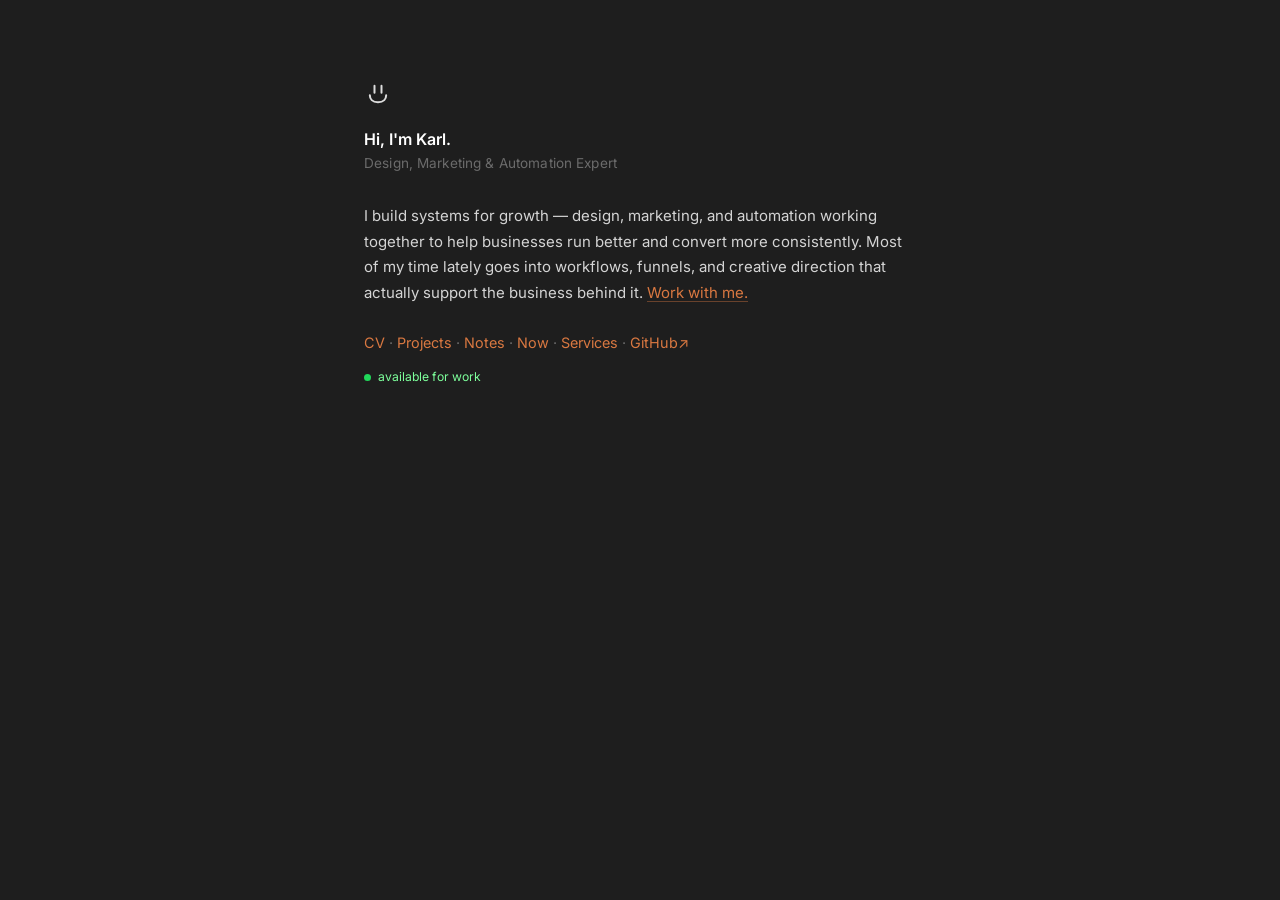
<file: index.html>
<!DOCTYPE html>
<html lang="en">
<head>
  <meta charset="UTF-8"/>
  <meta name="viewport" content="width=device-width, initial-scale=1.0"/>
  <meta name="theme-color" content="#1e1e1e"/>
  <meta name="description" content="Karl Jude M. — Automation Expert • Creative & Marketing Lead based in Pampanga, PH."/>
  <title>Karl Jude M.</title>
  <link rel="icon" href="/favicon.svg" type="image/svg+xml"/>
  <!-- Open Graph -->
  <meta property="og:type"        content="website"/>
  <meta property="og:url"         content="https://karljde.com"/>
  <meta property="og:title"       content="Karl Jude M."/>
  <meta property="og:description" content="Design, Marketing &amp; Automation Expert based in Pampanga, PH."/>
  <meta property="og:image"       content="https://karljde.com/media/og-image.png"/>
  <meta property="og:image:width" content="1200"/>
  <meta property="og:image:height" content="630"/>
  <!-- Twitter Card -->
  <meta name="twitter:card"        content="summary_large_image"/>
  <meta name="twitter:title"       content="Karl Jude M."/>
  <meta name="twitter:description" content="Design, Marketing &amp; Automation Expert based in Pampanga, PH."/>
  <meta name="twitter:image"       content="https://karljde.com/media/og-image.png"/>
  <link rel="preconnect" href="https://fonts.googleapis.com"/>
  <link rel="preconnect" href="https://fonts.gstatic.com" crossorigin/>
  <link href="https://fonts.googleapis.com/css2?family=Inter:wght@300;400;500&display=swap" rel="stylesheet"/>
  <link rel="stylesheet" href="css/style.css?v=38d8a9d9a0b6"/>
</head>
<body>
<div class="site">

  <!-- ═══════════════════════════════════
       HOME
  ═══════════════════════════════════ -->
  <div class="page active" id="page-home">
    <div class="home-icon">
      <svg class="peace-once" viewBox="0 0 24 24" fill="none" width="28" height="28">
        <path d="M9 11V5M15 11V5M5 13c0 3 2 6 7 6s7-3 7-6"
          stroke="#dcdcdc" stroke-width="1.7"
          stroke-linecap="round" stroke-linejoin="round"/>
      </svg>
    </div>
    <h1>Hi, I'm Karl.</h1>
    <p class="subtitle">Design, Marketing &amp; Automation Expert</p>
    <p>
      I build systems for growth — design, marketing, and automation working together
      to help businesses run better and convert more consistently. Most of my time lately
      goes into workflows, funnels, and creative direction that actually support the
      business behind it. <a href="mailto:karljudemagbanlag@gmail.com">Work with me.</a>
    </p>
    <nav>
      <a href="/cv" data-route="cv">CV</a><span class="sep"> · </span>
      <a href="/projects" data-route="projects">Projects</a><span class="sep"> · </span>
      <a href="/notes" data-route="notes">Notes</a><span class="sep"> · </span>
      <a href="/now" data-route="now">Now</a><span class="sep"> · </span>
      <a href="/services" data-route="services">Services</a><span class="sep"> · </span>
      <a href="https://github.com/krljde" target="_blank" rel="noopener noreferrer">GitHub↗</a>
    </nav>
    <div class="home-availability">
      <span class="home-availability-dot"></span>
      <span class="home-availability-text">available for work</span>
    </div>
  </div>

  <!-- ═══════════════════════════════════
       CV
  ═══════════════════════════════════ -->
  <div class="page" id="page-cv">
    <a href="/" class="back" data-route="home">← Karl Jude M.</a>
    <h1>Karl Jude M.</h1>
    <div class="subtitle">Curriculum Vitae</div>

    <div class="cv-intro">
      <p>
        I work across design, marketing, and automation — building systems that help
        businesses grow, operate better, and present themselves more clearly. My background
        started in IT, moved through support and freelance creative work, and eventually
        grew into a mix of systems thinking, creative direction, and marketing execution.
      </p>
    </div>

    <div class="cv-year-heading">Present</div>
    <p class="cv-body-text">
      Doing creative and marketing work, including projects with
      <a href="https://www.adreomontessori.com" target="_blank" rel="noopener noreferrer">Adreo Montessori</a>.
      Lately spending more time on automation — building with n8n and Zapier &amp; seeing
      how far workflows can go for small businesses.
    </p>

    <div class="cv-year-heading">2025</div>
    <p class="cv-body-text">
      Studied sales process and media buying. Started taking paid traffic seriously
      alongside organic strategy.
    </p>

    <div class="cv-year-heading">2024</div>
    <p class="cv-body-text">
      Joined <a href="https://www.adreomontessori.com" target="_blank" rel="noopener noreferrer">Adreo Montessori</a>
      as their Marketing Lead, Creative Lead, and GHL expert. First full-time in-house role
      after years of freelancing. Responsible for brand identity, enrollment KPIs, and every
      creative touchpoint from stationery to digital funnels.
    </p>

    <div class="cv-year-heading">2022 – 2023</div>
    <p class="cv-body-text">
      Took graphic design more seriously while continuing to freelance, and began turning
      photography and cinematography into paid work. Steady growth in client base — pediatricians,
      restaurants, and product startups.
    </p>

    <div class="cv-year-heading">2021</div>
    <p class="cv-body-text">
      Went full freelance as a Social Media Manager. Grew one client from zero to 7,000+
      followers and converted 80% of that audience into recurring monthly clients — zero ad
      spend. That result is still the one I'm most proud of.
    </p>

    <div class="cv-year-heading">2020</div>
    <p class="cv-body-text">
      Worked as a Tech Customer Service Representative at Sutherland, Clark. Fast-paced BPO
      environment — taught me a lot about systems, troubleshooting, and staying calm with people.
    </p>

    <div class="cv-year-heading">2019</div>
    <p class="cv-body-text">
      Took a gap year. The pandemic made job hunting nearly impossible, so I used the time
      to get serious about photography and cinematography. What started as a hobby started
      to feel like a direction.
    </p>

    <div class="cv-year-heading">2018</div>
    <p class="cv-body-text">
      Graduated with a BS in Information Technology from STI College. The IT foundation
      ended up being more useful than expected — just not in the way I planned.
    </p>
  </div>

  <!-- ═══════════════════════════════════
       PROJECTS
  ═══════════════════════════════════ -->
  <div class="page" id="page-projects">
    <a href="/" class="back" data-route="home">← Karl Jude M.</a>
    <h1>Projects</h1>
    <p class="muted section-lede">Things I've built, shipped, or been part of.</p>
    <div id="projects-list"><div class="loading">Loading…</div></div>
  </div>

  <!-- ═══════════════════════════════════
       NOTES
  ═══════════════════════════════════ -->
  <div class="page" id="page-notes">
    <a href="/" class="back" data-route="home">← Karl Jude M.</a>
    <h1>Notes</h1>
    <p class="muted section-lede">Things I'm thinking through. Published from my Obsidian second brain.</p>
    <div id="notes-list"><div class="loading">Loading…</div></div>
  </div>

  <!-- ═══════════════════════════════════
       NOW
  ═══════════════════════════════════ -->
  <div class="page" id="page-now">
    <a href="/" class="back" data-route="home">← Karl Jude M.</a>
    <h1>Now</h1>
    <div class="now-intro">
      <p>
        This page should be like a quick update I'd give a friend when they ask,
        "What's new with you?" It's a simple way to share what I'm focused on —
        projects, interests, or life updates — without the noise of social media.
      </p>
    </div>
    <div id="now-list"><div class="loading">Loading…</div></div>
  </div>

  <!-- ═══════════════════════════════════
       SERVICES
  ═══════════════════════════════════ -->
  <div class="page" id="page-services">
    <a href="/" class="back" data-route="home">← Karl Jude M.</a>
    <h1>What I Do</h1>
    <p class="services-intro">
      I work across creative and systems —<br/>
      the part that makes people notice,<br/>
      and the part that makes everything run properly after.
    </p>
    <div>
      <div class="service-row">
        <div class="service-name">Creative Direction</div>
        <p class="service-desc">Brand identity, art direction, visual thinking.<br/>Figuring out how something should look and feel — and keeping it consistent.</p>
      </div>
      <div class="service-row">
        <div class="service-name">Design — Digital &amp; Physical</div>
        <p class="service-desc">Social assets, websites, and printed materials.<br/>Things that are clear, usable, and made to last.</p>
      </div>
      <div class="service-row">
        <div class="service-name">Growth &amp; Funnels</div>
        <p class="service-desc">Organic strategy, ads, and funnel builds.<br/>Less about content, more about how everything connects and converts.</p>
      </div>
      <div class="service-row">
        <div class="service-name">Automation &amp; Workflows</div>
        <p class="service-desc">n8n, GoHighLevel, Zapier.<br/>Setting up systems so leads don't get lost and follow-ups happen as they should.</p>
      </div>
      <div class="service-row">
        <div class="service-name">Tools &amp; Web Apps</div>
        <p class="service-desc">Small tools, internal systems, and custom builds.<br/>Usually made to solve a specific problem or remove repetitive work.</p>
      </div>
      <div class="service-row">
        <div class="service-name">Photography &amp; Content</div>
        <p class="service-desc">Events, brand shoots, short-form video.<br/>Mostly used to support everything else.</p>
      </div>
    </div>
    <p class="services-contact">
      If you're working on something and need a second set of hands, feel free to <a href="mailto:karljudemagbanlag@gmail.com?subject=Work%20Inquiry">reach out</a>.
    </p>
  </div>

</div><!-- /.site -->

<!-- INLINE-DATA-START -->
<script type="application/json" id="data-now">[{"heading":"Apr 6, 2026, Subic","bullets":["lately, I've been really into bikepacking. If things don't work out, I'll just follow my dream to travel. Cycling or walking... my plan C. Or maybe my brain's just too active… sometimes I wonder if I have ADHD.","Maybe just a dream for now… baby on the way."],"media":"media/1777592376906-1600.jpg","date":"2026-04-06T00:00:00.000Z"},{"heading":"Nov, 2025, Ilocos","bullets":["Welcomed the year with the flu. Not the best start, but also not surprising. It's becoming a pattern, and I'm starting to take it as a sign that I need to take my health more seriously again. Thinking of getting back in shape—not just temporarily, but consistently.","I'm going to be a dad. It wasn't planned, but I'm genuinely excited. There's still a bit of disbelief, but more than anything, it feels like something meaningful is starting.","Had a moment of clarity that I'm not financially ready yet to build a family. It's not fear, more of a wake-up call. I need a real plan—not just ideas, but something structured and intentional.","Started fixing my finances. Consolidated all my credit card debts to reduce the burden and get a clearer picture of everything. It still feels heavy, but at least now it's organized and manageable.","Realized that I've already been doing small automations before without really thinking much of it. Looking at it now, it's actually something in demand. Feels like I've been sitting on something useful without fully seeing it.","Enrolled in an automation course to build a stronger foundation. I want to do this properly, not just guess my way through it.","For the first time in a while, I feel like I have a clear direction. Not everything is figured out, but there's a plan forming—for this year and for the baby.","Feeling burned out lately. But at the same time, I'm grateful for everything I've managed to start and fix. There's progress, even if it's not always obvious. Still excited for what's coming next."],"media":"media/1775560612663-1600.jpg","date":"2025-11-01T00:00:00.000Z"}]</script>
<script type="application/json" id="data-projects">[]</script>
<!-- INLINE-DATA-END -->
<script src="js/app.js?v=7a773504b8c0" defer></script>
</body>
</html>
</file>
<file: css/style.css>
/* ─────────────────────────────────────────
   ROOT & RESET
───────────────────────────────────────── */
*, *::before, *::after { margin: 0; padding: 0; box-sizing: border-box; }

:root {
  --bg: #1e1e1e;
  --text: #d4d4d4;
  --text-strong: #ffffff;
  --muted: #6b6b6b;
  --border: #2e2e2e;
  --link: #d97841;
  --link-hover: #e8924e;
}

html { scroll-behavior: smooth; }

body {
  background: var(--bg);
  color: var(--text);
  font-family: 'Inter', -apple-system, BlinkMacSystemFont, sans-serif;
  font-size: 15px;
  line-height: 1.7;
  font-weight: 400;
  -webkit-font-smoothing: antialiased;
}

/* ─────────────────────────────────────────
   LAYOUT
───────────────────────────────────────── */
.site {
  max-width: 600px;
  margin: 0 auto;
  padding: 80px 24px 120px;
}

.page { display: none; animation: fadeIn 0.2s ease; }
.page.active { display: block; }

@keyframes fadeIn {
  from { opacity: 0; transform: translateY(5px); }
  to   { opacity: 1; transform: translateY(0); }
}

/* ─────────────────────────────────────────
   TYPOGRAPHY
───────────────────────────────────────── */
h1 {
  font-family: 'Inter', sans-serif;
  font-size: 1rem;
  font-weight: 600;
  line-height: 1.4;
  margin-bottom: 0.15rem;
  color: var(--text-strong);
}

h2 {
  font-family: 'Inter', sans-serif;
  font-size: 0.92rem;
  font-weight: 600;
  margin: 2rem 0 0.5rem;
  color: var(--text-strong);
}

p { color: var(--text); margin-bottom: 1rem; font-weight: 400; }
p:last-child { margin-bottom: 0; }
strong { color: var(--text-strong); font-weight: 500; }

.subtitle {
  font-size: 0.85rem;
  color: var(--muted);
  margin-bottom: 1.75rem;
  font-weight: 400;
  letter-spacing: 0.01em;
}

.muted { color: var(--muted); font-size: 0.88rem; }
.home-icon { margin-bottom: 0.75rem; }
.section-lede { margin-bottom: 1.5rem; }
.services-intro { margin-bottom: 1.75rem; }
.services-contact { margin-top: 2rem; font-size: 0.88rem; }

/* ─────────────────────────────────────────
   LINKS
───────────────────────────────────────── */
a {
  color: var(--link);
  text-decoration: underline;
  text-underline-offset: 3px;
  text-decoration-color: rgba(217, 120, 65, 0.4);
  transition: color 0.15s, text-decoration-color 0.15s;
}
a:hover { color: var(--link-hover); text-decoration-color: var(--link-hover); }

.back {
  display: inline-block;
  font-size: 0.85rem;
  color: var(--muted);
  text-decoration: none;
  border-bottom: 1px solid var(--border);
  margin-bottom: 2rem;
  cursor: pointer;
  transition: color 0.15s, border-color 0.15s;
}
.back:hover { color: var(--text); border-bottom-color: #555; }

/* ─────────────────────────────────────────
   NAV
───────────────────────────────────────── */
nav { margin-top: 1.5rem; font-size: 0.9rem; line-height: 2; }
nav a {
  color: var(--link);
  text-decoration: none;
  border-bottom: 1px solid transparent;
  padding-bottom: 1px;
  transition: border-color 0.15s, color 0.15s;
  cursor: pointer;
}
nav a:hover { color: var(--link-hover); border-bottom-color: var(--link-hover); }
nav .sep { color: var(--muted); user-select: none; }

/* ─────────────────────────────────────────
   AVAILABILITY BADGE
───────────────────────────────────────── */
.home-availability {
  margin-top: 0.55rem;
  display: inline-flex;
  align-items: center;
  gap: 0.45rem;
  font-size: 0.76rem;
  color: var(--muted);
  user-select: none;
}
.home-availability-dot {
  width: 7px;
  height: 7px;
  border-radius: 50%;
  background: #20d85a;
  box-shadow: 0 0 0 rgba(32, 216, 90, 0.55);
  animation: pulse-dot 1.8s infinite;
  flex-shrink: 0;
}
.home-availability-text {
  color: #7dff9b;
  animation: pulse-text 2.2s ease-in-out infinite;
}
@keyframes pulse-dot {
  0%   { transform: scale(1);    box-shadow: 0 0 0 0   rgba(32,216,90,0.5); }
  70%  { transform: scale(1.14); box-shadow: 0 0 0 6px rgba(32,216,90,0);   }
  100% { transform: scale(1);    box-shadow: 0 0 0 0   rgba(32,216,90,0);   }
}
@keyframes pulse-text {
  0%   { opacity: 0.72; text-shadow: 0 0 0   rgba(125,255,155,0);    }
  50%  { opacity: 1;    text-shadow: 0 0 7px rgba(125,255,155,0.28); }
  100% { opacity: 0.72; text-shadow: 0 0 0   rgba(125,255,155,0);    }
}

/* ─────────────────────────────────────────
   PEACE ICON ANIMATION
───────────────────────────────────────── */
.peace-once { transform-origin: 70% 80%; }
.peace-once.animate { animation: peace-wave 1.8s ease-in-out forwards; }
@keyframes peace-wave {
  0%   { transform: rotate(0deg);  }
  10%  { transform: rotate(16deg); }
  20%  { transform: rotate(-7deg); }
  30%  { transform: rotate(16deg); }
  40%  { transform: rotate(-3deg); }
  50%  { transform: rotate(10deg); }
  60%  { transform: rotate(0deg);  }
  100% { transform: rotate(0deg);  }
}

/* ─────────────────────────────────────────
   CV PAGE
───────────────────────────────────────── */
.cv-intro { margin-bottom: 0.5rem; }
.cv-intro p { font-size: 0.93rem; line-height: 1.8; }

.cv-year-heading {
  font-size: 0.85rem;
  font-weight: 400;
  color: var(--muted);
  margin: 2.25rem 0 0.5rem;
}

.cv-body-text {
  font-size: 0.93rem;
  color: var(--text);
  line-height: 1.8;
  margin-bottom: 0;
}
.cv-body-text a { font-size: inherit; }

.cv-collabs { display: flex; flex-wrap: wrap; gap: 6px; margin-top: 0.65rem; }
.cv-collab {
  width: 26px; height: 26px;
  border-radius: 50%;
  background: var(--border);
  display: flex; align-items: center; justify-content: center;
  font-size: 0.65rem; font-weight: 500;
  color: var(--muted);
  text-decoration: none;
  border: 1px solid #3a3a3a;
  flex-shrink: 0;
  transition: background 0.15s, color 0.15s;
}
.cv-collab:hover { background: #3a3a3a; color: var(--text-strong); border-color: #555; }

/* ─────────────────────────────────────────
   NOW PAGE
───────────────────────────────────────── */
.now-intro { margin-bottom: 2rem; }
.now-intro p { font-size: 0.9rem; color: var(--muted); }

.now-block { padding-bottom: 2rem; margin-bottom: 2rem; border-bottom: 1px solid var(--border); }
.now-block:last-child { border-bottom: none; padding-bottom: 0; margin-bottom: 0; }

details.now-block summary { cursor: pointer; list-style: none; user-select: none; display: flex; align-items: center; justify-content: space-between; }
details.now-block summary::-webkit-details-marker { display: none; }
.now-chevron {
  width: 20px;
  height: 20px;
  margin-left: 0.5rem;
  flex-shrink: 0;
  transition: transform 0.3s ease-in-out;
}
details.now-block[open] .now-chevron { transform: rotate(180deg); }
details.now-block[open] summary { margin-bottom: 1rem; }
.now-block-header {
  font-size: 0.85rem;
  font-weight: 400;
  color: var(--muted);
  margin-bottom: 1rem;
}

.now-media { width: 100%; border-radius: 6px; margin-bottom: 1rem; display: block; max-height: 420px; object-fit: cover; background: var(--border); }
.now-media-video { width: 100%; border-radius: 6px; margin-bottom: 1rem; display: block; background: #000; }

.now-bullets { list-style: none; padding: 0; }
.now-bullets li {
  font-size: 0.92rem;
  color: var(--text);
  padding: 0.28rem 0 0.28rem 1.2rem;
  position: relative;
  line-height: 1.72;
}
.now-bullets li::before { content: '-'; position: absolute; left: 0; color: var(--muted); }

/* ─────────────────────────────────────────
   PROJECTS PAGE
───────────────────────────────────────── */
.project-card { border-top: 1px solid var(--border); padding: 1.25rem 0; }
.project-card:last-child { border-bottom: 1px solid var(--border); }
.project-media { width: 100%; border-radius: 6px; margin-bottom: 0.75rem; max-height: 280px; object-fit: cover; display: block; background: var(--border); }
.project-title { font-weight: 500; font-size: 0.95rem; margin-bottom: 0.2rem; color: var(--text-strong); }
.project-title a { text-decoration: none; border-bottom: 1px solid #444; color: var(--link); }
.project-title a:hover { border-bottom-color: var(--link); color: var(--link-hover); }
.project-desc { font-size: 0.88rem; color: var(--text); margin: 0 0 0.5rem; }
.project-tag { display: inline-block; font-size: 0.68rem; color: var(--muted); border: 1px solid var(--border); border-radius: 3px; padding: 1px 6px; margin-right: 4px; }

/* ─────────────────────────────────────────
   SERVICES PAGE
───────────────────────────────────────── */
.service-row { border-top: 1px solid var(--border); padding: 1.1rem 0; }
.service-row:last-child { border-bottom: 1px solid var(--border); }
.service-name { font-weight: 500; font-size: 0.92rem; margin-bottom: 0.2rem; color: var(--text-strong); }
.service-desc { font-size: 0.87rem; color: var(--text); margin: 0; }

/* ─────────────────────────────────────────
   SHARED STATES
───────────────────────────────────────── */
.empty-state { font-size: 0.85rem; color: var(--muted); font-style: italic; padding: 0.75rem 0; }
.loading { font-size: 0.85rem; color: var(--muted); padding: 0.75rem 0; }

/* ─────────────────────────────────────────
   NOTES
───────────────────────────────────────── */
.note-card {
  border: 1px solid var(--line, #2a2a2a);
  border-radius: 8px;
  padding: 1.1rem 1.2rem;
  margin-bottom: 0.9rem;
  transition: border-color 0.15s ease;
}
.note-card:hover { border-color: var(--line-strong, #444); }
.note-toggle {
  display: block;
  width: 100%;
  text-align: left;
  cursor: pointer;
}
.note-toggle:focus-visible {
  outline: 2px solid var(--link);
  outline-offset: 4px;
}
.note-cover {
  display: block;
  width: 100%;
  max-height: 280px;
  object-fit: cover;
  border-radius: 6px;
  margin-bottom: 0.9rem;
}
.note-date {
  font-size: 0.78rem;
  color: var(--muted);
  letter-spacing: 0.04em;
  margin-bottom: 0.35rem;
}
.note-title {
  font-size: 1.15rem;
  font-weight: 500;
  margin-bottom: 0.4rem;
}
.note-excerpt {
  color: var(--muted);
  font-size: 0.95rem;
  margin-bottom: 0.6rem;
}
.note-tags { display: flex; gap: 0.4rem; flex-wrap: wrap; }
.note-body {
  margin-top: 1.2rem;
  padding-top: 1.2rem;
  border-top: 1px solid var(--line, #2a2a2a);
  cursor: text;
  line-height: 1.65;
}
.note-body p   { margin: 0 0 0.9em; }
.note-body h2  { margin: 1.5em 0 0.5em; font-size: 1.1rem; font-weight: 500; }
.note-body h3  { margin: 1.3em 0 0.4em; font-size: 1rem; font-weight: 500; }
.note-body ul, .note-body ol { padding-left: 1.3em; margin: 0 0 0.9em; }
.note-body li  { margin: 0.2em 0; }
.note-body blockquote {
  border-left: 2px solid var(--line, #2a2a2a);
  padding-left: 0.9em;
  color: var(--muted);
  margin: 0 0 0.9em;
}
.note-body code {
  font-family: ui-monospace, SFMono-Regular, Menlo, monospace;
  font-size: 0.9em;
  background: rgba(255,255,255,0.06);
  padding: 0.1em 0.35em;
  border-radius: 3px;
}
.note-body pre {
  background: rgba(255,255,255,0.04);
  padding: 0.9em 1em;
  border-radius: 6px;
  overflow-x: auto;
  margin: 0 0 0.9em;
}
.note-body pre code { background: none; padding: 0; }
.note-body img, .note-body video {
  max-width: 100%;
  height: auto;
  border-radius: 6px;
  margin: 0.4em 0;
}
.note-body a { text-decoration: underline; }
</file>
